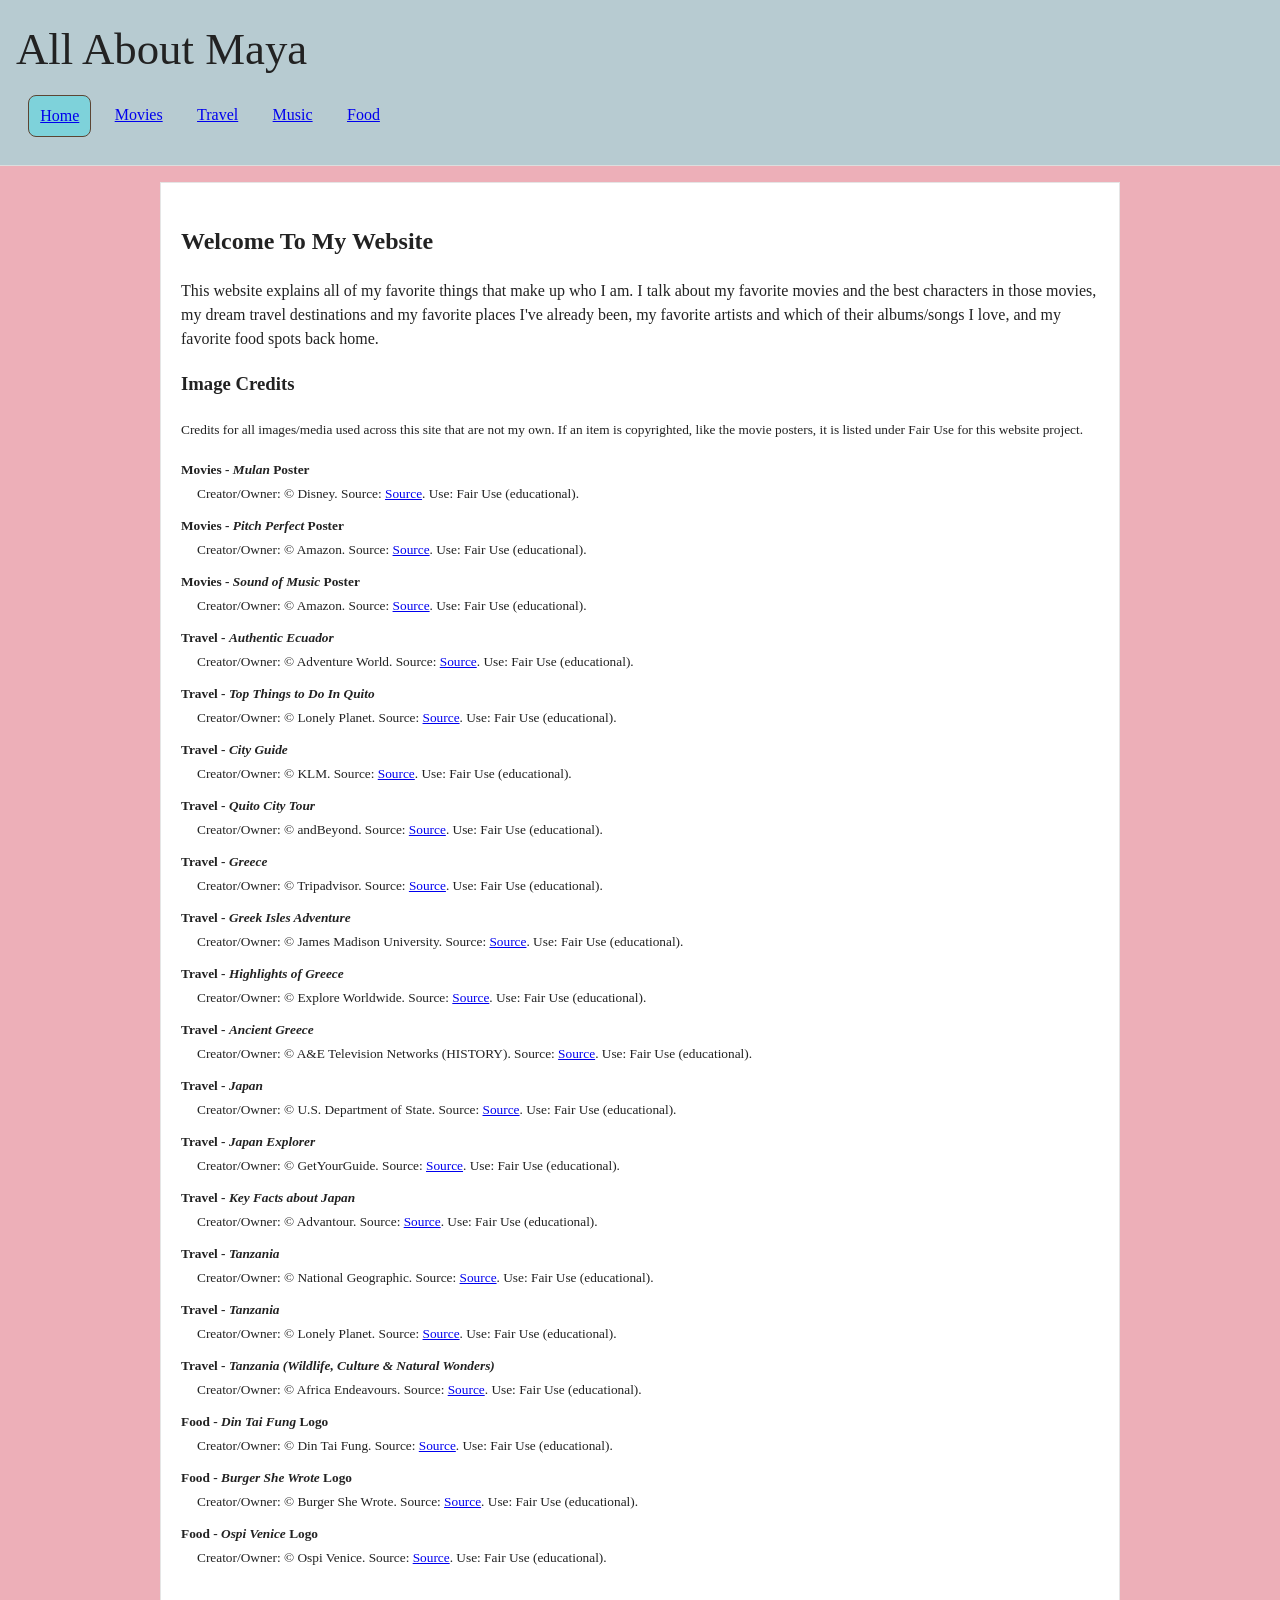
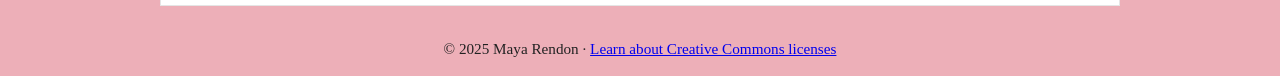
<file: index.html>
<!doctype html>
<html lang="en">
<head>
  <meta charset="utf-8">
  <title>Home - All About Maya</title>
  <link rel="stylesheet" href="stylesheet.css">
</head>
<body class="home">
<header>
  <h1>All About Maya</h1>
  <nav aria-label="Primary">
    <ul class="nav">
      <li><a href="index.html" aria-current="page">Home</a></li>
      <li><a href="movies.html">Movies</a></li>
      <li><a href="travel.html">Travel</a></li>
      <li><a href="music.html">Music</a></li>
      <li><a href="food.html">Food</a></li>
    </ul>
  </nav>
</header>
<main class="wrapper">
  <h2>Welcome To My Website</h2>
  <p class="intro">This website explains all of my favorite things that make up who I am. I talk about my favorite movies and the best characters in those movies, my dream travel destinations and my favorite places I've already been, my favorite artists and which of their albums/songs I love, and my favorite food spots back home.</p>
  <section id="attributions" aria-labelledby="attr-heading">
  <h3 id ="attr-heading">Image Credits</h3>
  <p><small>Credits for all images/media used across this site that are not my own. If an item is copyrighted, like the movie posters, it is listed under Fair Use for this website project.</small></p>
  <dl class="credits">
    <dt><small>Movies - <em>Mulan </em>Poster</small></dt>
    <dd><small>Creator/Owner: &copy; Disney.
      Source: <a class="ext" href="https://www.google.com/url?sa=i&url=https%3A%2F%2Fmovies.disney.com%2Fmulan&psig=AOvVaw2M5Bnrc571dBWCV6LaAeOo&ust=1762042688223000&source=images&cd=vfe&opi=89978449&ved=0CBkQjhxqFwoTCOilstbWz5ADFQAAAAAdAAAAABAE" target="_blank" rel="noopener">Source</a>.
      Use: Fair Use (educational).</small></dd>
    <dt><small>Movies - <em>Pitch Perfect </em>Poster</small></dt>
    <dd><small>Creator/Owner: &copy; Amazon.
      Source: <a class="ext" href="https://www.google.com/url?sa=i&url=https%3A%2F%2Fwww.amazon.com%2FPerfect-Poster-Kendrick-Skylar-Brittany%2Fdp%2FB009JE7KUQ&psig=AOvVaw36eaSXrVEy5tFm5iPcVyeG&ust=1762043080048000&source=images&cd=vfe&opi=89978449&ved=0CBkQjhxqFwoTCKjuxZHYz5ADFQAAAAAdAAAAABAE" target="_blank" rel="noopener">Source</a>.
      Use: Fair Use (educational).</small></dd>
    <dt><small>Movies - <em>Sound of Music </em>Poster</small></dt>
    <dd><small>Creator/Owner: &copy; Amazon.
      Source: <a class="ext" href="https://www.google.com/imgres?q=sound%20of%20music%20movie%20poster&imgurl=https%3A%2F%2Fm.media-amazon.com%2Fimages%2FI%2F71j5kC95RSL._AC_UF894%2C1000_QL80_.jpg&imgrefurl=https%3A%2F%2Fwww.amazon.com%2FJIONK%25C2%25AE-Sound-Music-Movie-Poster%2Fdp%2FB01F1WRV5I&docid=QW469u3zdgnhYM&tbnid=nWovrwPnkxcjNM&vet=12ahUKEwjJw9zm18-QAxWA48kDHY4LNOIQM3oECBwQAA..i&w=667&h=1000&hcb=2&ved=2ahUKEwjJw9zm18-QAxWA48kDHY4LNOIQM3oECBwQAA" target="_blank" rel="noopener">Source</a>.
      Use: Fair Use (educational).</small></dd>
    <dt><small>Travel - <em>Authentic Ecuador</em></small></dt>
    <dd><small>Creator/Owner: &copy; Adventure World.
      Source: <a class="ext" href="https://www.adventureworld.com/en-us/tours/authentic-ecuador" target="_blank" rel="noopener">Source</a>.
      Use: Fair Use (educational).</small></dd>
    <dt><small>Travel - <em>Top Things to Do In Quito</em></small></dt>
    <dd><small>Creator/Owner: &copy; Lonely Planet.
      Source: <a class="ext" href="https://www.lonelyplanet.com/articles/top-things-to-do-in-quito" target="_blank" rel="noopener">Source</a>.
      Use: Fair Use (educational).</small></dd>
    <dt><small>Travel - <em>City Guide</em></small></dt>
    <dd><small>Creator/Owner: &copy; KLM.
      Source: <a class="ext" href="https://www.klm.co.nz/travel-guide/destinations/south-america/ecuador/quito" target="_blank" rel="noopener">Source</a>.
      Use: Fair Use (educational).</small></dd>
    <dt><small>Travel - <em>Quito City Tour</em></small></dt>
    <dd><small>Creator/Owner: &copy; andBeyond.
      Source: <a class="ext" href="https://www.andbeyond.com/experiences/south-america/ecuador/quito/quito-city-tour/" target="_blank" rel="noopener">Source</a>.
      Use: Fair Use (educational).</small></dd>
    <dt><small>Travel - <em>Greece</em></small></dt>
    <dd><small>Creator/Owner: &copy; Tripadvisor.
      Source: <a class="ext" href="https://www.tripadvisor.com/Tourism-g189398-Greece-Vacations.html" target="_blank" rel="noopener">Source</a>.
      Use: Fair Use (educational).</small></dd>
    <dt><small>Travel - <em>Greek Isles Adventure</em></small></dt>
    <dd><small>Creator/Owner: &copy; James Madison University.
      Source: <a class="ext" href="https://www.jmu.edu/advancement/constituent-engagement/travel/trips/2025-06-greek-isles-adventure.shtml" target="_blank" rel="noopener">Source</a>.
      Use: Fair Use (educational).</small></dd>
    <dt><small>Travel - <em>Highlights of Greece</em></small></dt>
    <dd><small>Creator/Owner: &copy; Explore Worldwide.
      Source: <a class="ext" href="https://www.exploreworldwide.com/holidays/highlights-of-greece" target="_blank" rel="noopener">Source</a>.
      Use: Fair Use (educational).</small></dd>
    <dt><small>Travel - <em>Ancient Greece</em></small></dt>
    <dd><small>Creator/Owner: &copy; A&amp;E Television Networks (HISTORY).
      Source: <a class="ext" href="https://www.history.com/articles/ancient-greece" target="_blank" rel="noopener">Source</a>.
    Use: Fair Use (educational).</small></dd>
    <dt><small>Travel - <em>Japan</em></small></dt>
  <dd><small>Creator/Owner: &copy; U.S. Department of State.
    Source: <a class="ext" href="https://www.state.gov/countries-areas/japan" target="_blank" rel="noopener">Source</a>.
    Use: Fair Use (educational).</small></dd>
    <dt><small>Travel - <em>Japan Explorer</em></small></dt>
    <dd><small>Creator/Owner: &copy; GetYourGuide.
      Source: <a class="ext" href="https://www.getyourguide.com/explorer/japan-ttd169034/" target="_blank" rel="noopener">Source</a>.
      Use: Fair Use (educational).</small></dd>
    <dt><small>Travel - <em>Key Facts about Japan</em></small></dt>
    <dd><small>Creator/Owner: &copy; Advantour.
      Source: <a class="ext" href="https://www.advantour.com/japan/general.htm" target="_blank" rel="noopener">Source</a>.
      Use: Fair Use (educational).</small></dd>
    <dt><small>Travel - <em>Tanzania</em></small></dt>
    <dd><small>Creator/Owner: &copy; National Geographic.
      Source: <a class="ext" href="https://kids.nationalgeographic.com/geography/countries/article/tanzania" target="_blank" rel="noopener">Source</a>.
      Use: Fair Use (educational).</small></dd>
    <dt><small>Travel - <em>Tanzania</em></small></dt>
    <dd><small>Creator/Owner: &copy; Lonely Planet.
      Source: <a class="ext" href="https://www.lonelyplanet.com/destinations/tanzania" target="_blank" rel="noopener">Source</a>.
      Use: Fair Use (educational).</small></dd>
    <dt><small>Travel - <em>Tanzania (Wildlife, Culture &amp; Natural Wonders)</em></small></dt>
    <dd><small>Creator/Owner: &copy; Africa Endeavours.
      Source: <a class="ext" href="https://www.africaendeavours.com/blog/tanzania-wildlife-culture-natural-wonders" target="_blank" rel="noopener">Source</a>.
      Use:  Fair Use (educational).</small></dd>
    <dt><small>Food - <em>Din Tai Fung </em>Logo</small></dt>
    <dd><small>Creator/Owner: &copy; Din Tai Fung.
      Source: <a class="ext" href="https://www.facebook.com/dintaifungseattle/" target="_blank" rel="noopener">Source</a>.
      Use: Fair Use (educational).</small></dd>
    <dt><small>Food - <em>Burger She Wrote</em> Logo</small></dt>
    <dd><small>Creator/Owner: &copy; Burger She Wrote.
      Source: <a class="ext" href="https://burgershewrote.com/" target="_blank" rel="noopener">Source</a>.
      Use: Fair Use (educational).</small></dd>
    <dt><small>Food - <em>Ospi Venice</em> Logo</small></dt>
    <dd><small>Creator/Owner: &copy; Ospi Venice.
      Source: <a class="ext" href="https://www.facebook.com/ospivenice/" target="_blank" rel="noopener">Source</a>.
      Use: Fair Use (educational).</small></dd>
  </dl>
  </section>
</main>

<footer>
  © 2025 Maya Rendon ·
  <a href="https://creativecommons.org/about/cclicenses/" target="_blank" rel="noopener">Learn about Creative Commons licenses</a>
</footer>

</body>
</html>
</file>
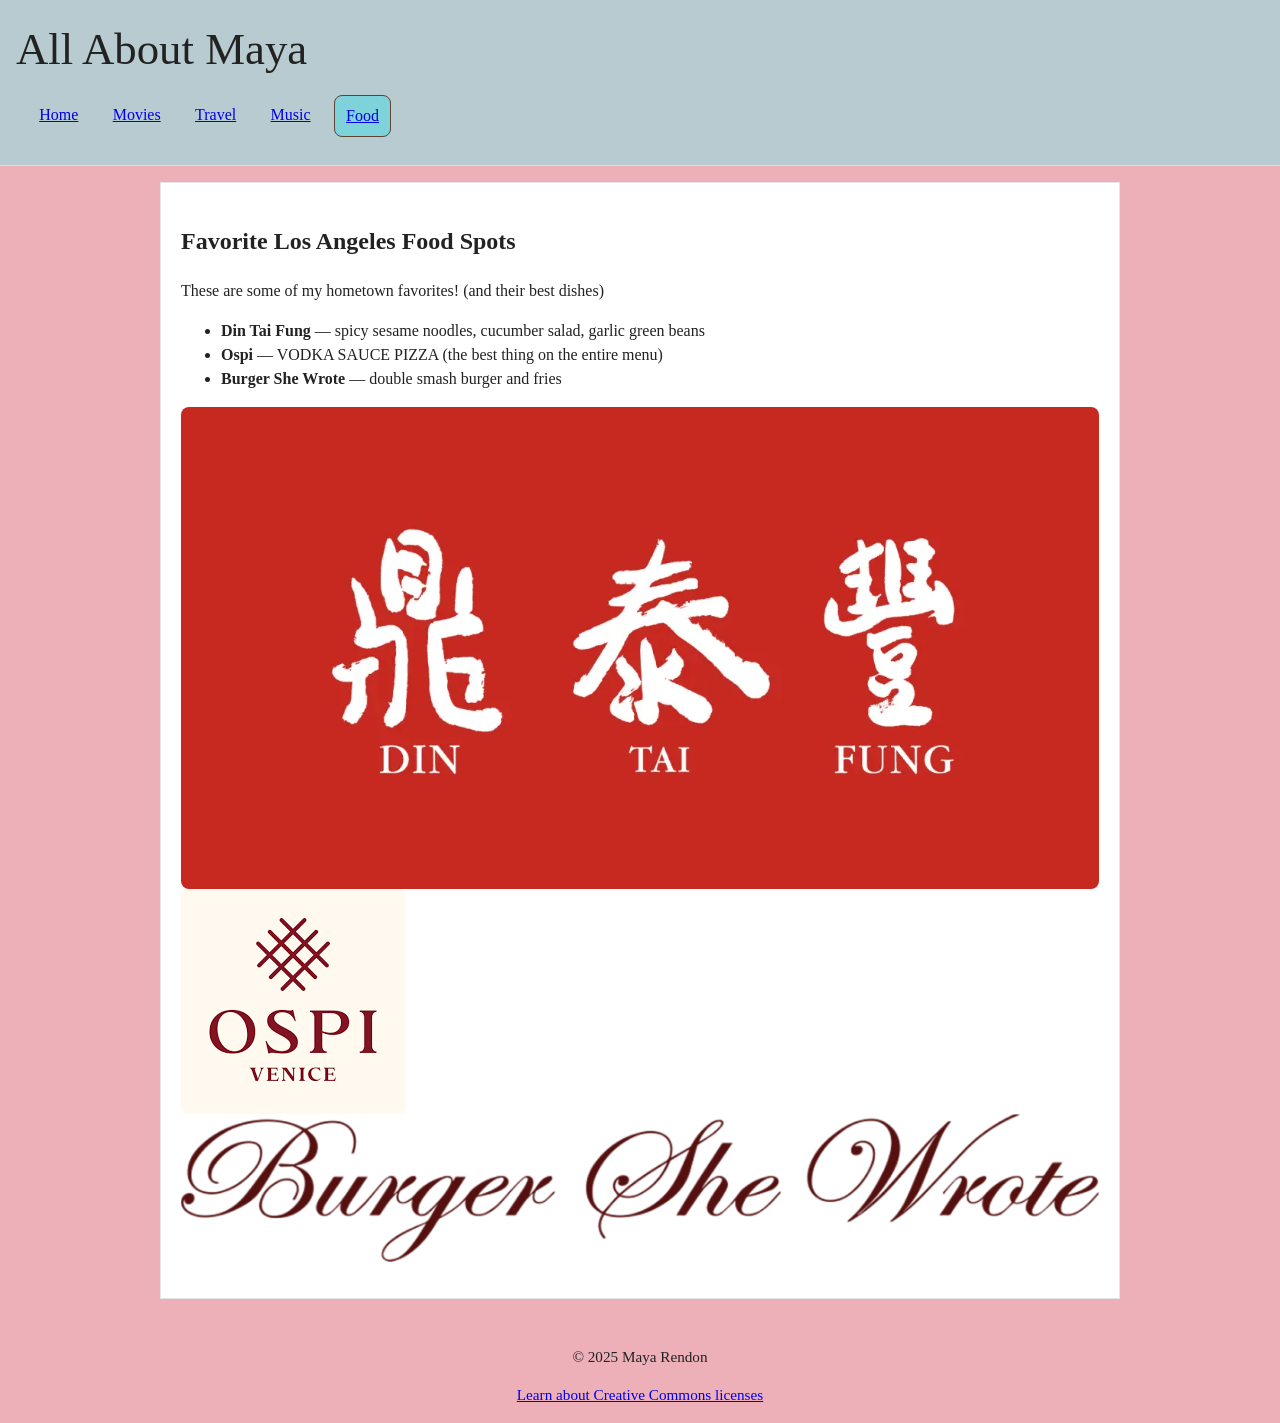
<file: food.html>
<!doctype html>
<html lang="en">
<head>
  <meta charset="utf-8">
  <title>Food - All About Maya</title>
  <link rel="stylesheet" href="stylesheet.css">
</head>

<body class="food">
<header>
  <h1>All About Maya</h1>
  <nav aria-label="Primary">
    <ul class="nav">
      <li><a href="index.html">Home</a></li>
      <li><a href="movies.html">Movies</a></li>
      <li><a href="travel.html">Travel</a></li>
      <li><a href="music.html">Music</a></li>
      <li><a href="food.html" aria-current="page">Food</a></li>
    </ul>
  </nav>
</header>
<main class="wrapper">
  <h2>Favorite Los Angeles Food Spots</h2>
  <p>These are some of my hometown favorites! (and their best dishes)</p>

  <ul>
    <li><strong>Din Tai Fung</strong> — spicy sesame noodles, cucumber salad, garlic green beans</li>
    <li><strong>Ospi</strong> — VODKA SAUCE PIZZA (the best thing on the entire menu)</li>
    <li><strong>Burger She Wrote</strong> — double smash burger and fries</li>
  </ul>

  <figure>
    <img class="wide" src="images/dtf.jpg" alt="Din Tai Fung Logo">
    
    <img src="images/ospi.jpg" alt="Ospi Logo">
    <img src="images/bsw.jpg" alt="Burger She Wrote Logo">
  </figure>

</main>

<footer>
<p>&copy; 2025 Maya Rendon</p><a href="https://creativecommons.org/about/cclicenses/" target="_blank" rel="noopener">Learn about Creative Commons licenses</a>
</footer>

</body>
</html>
</file>
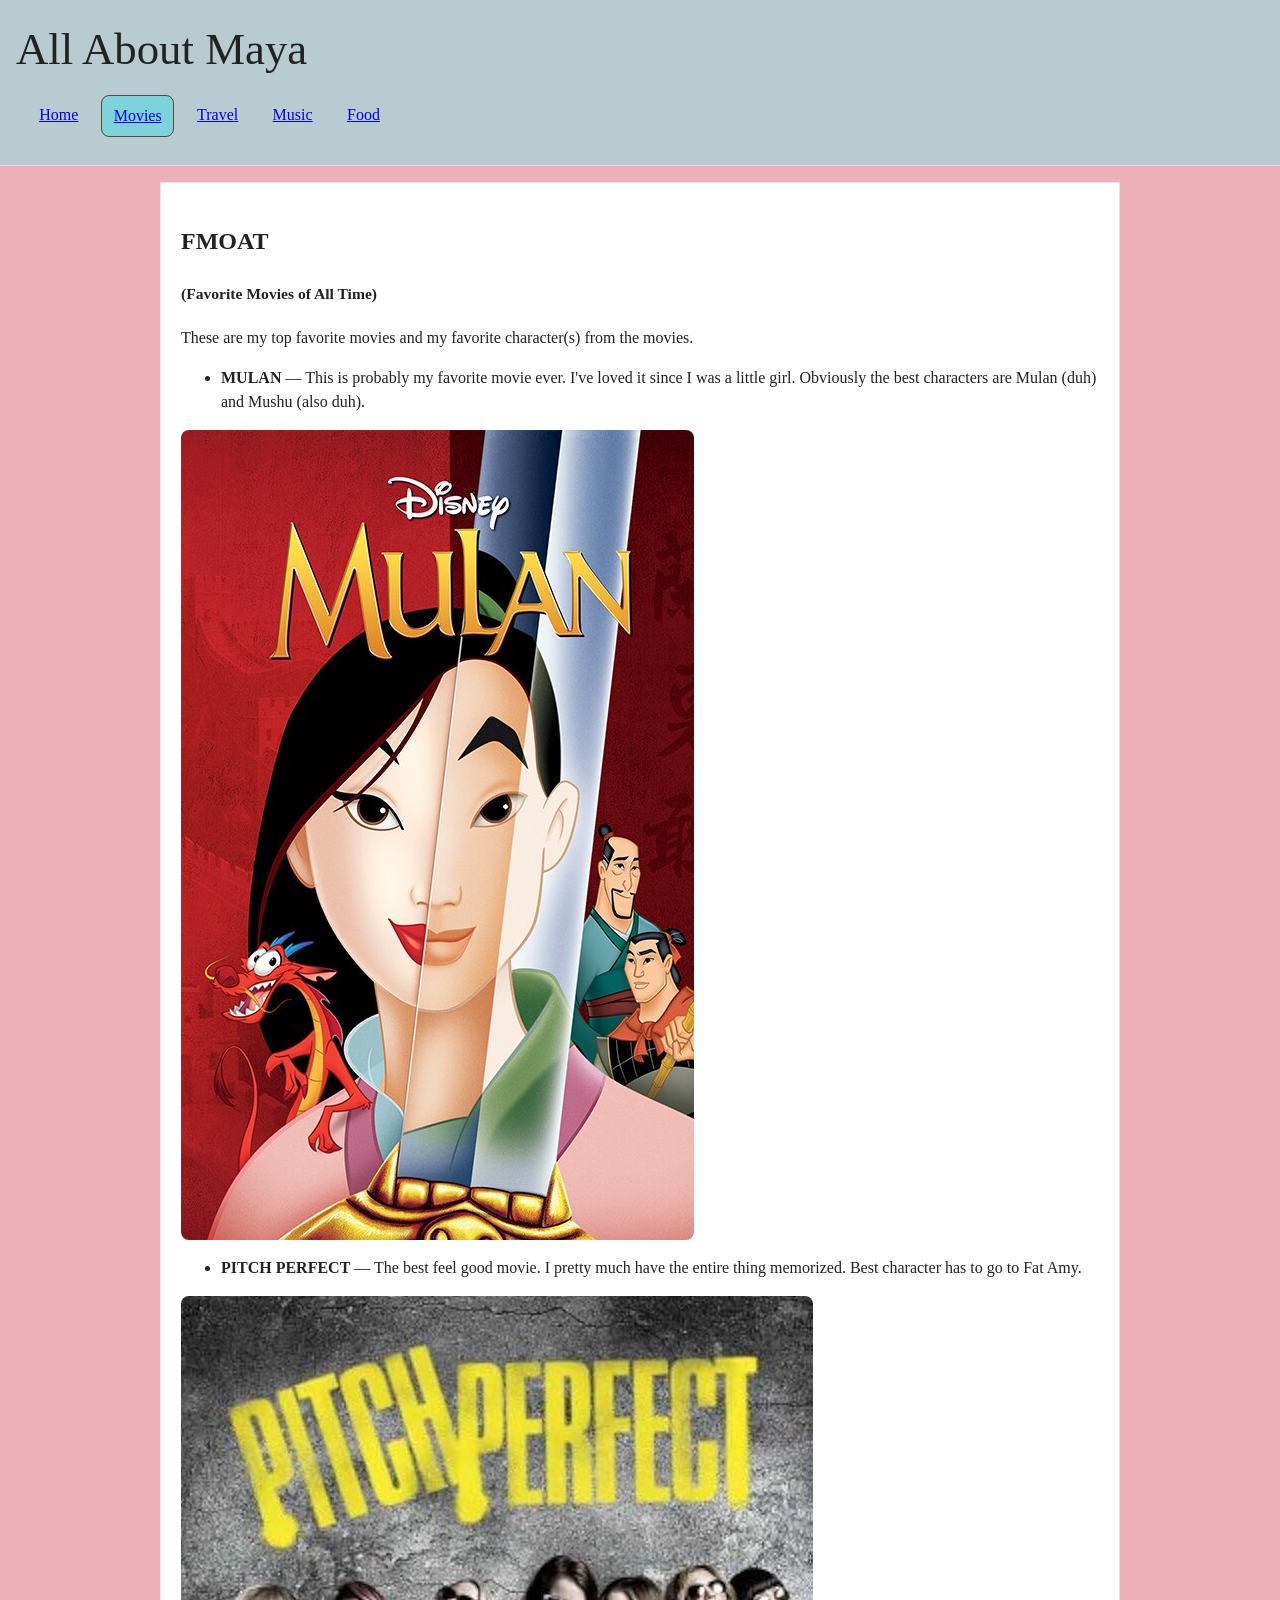
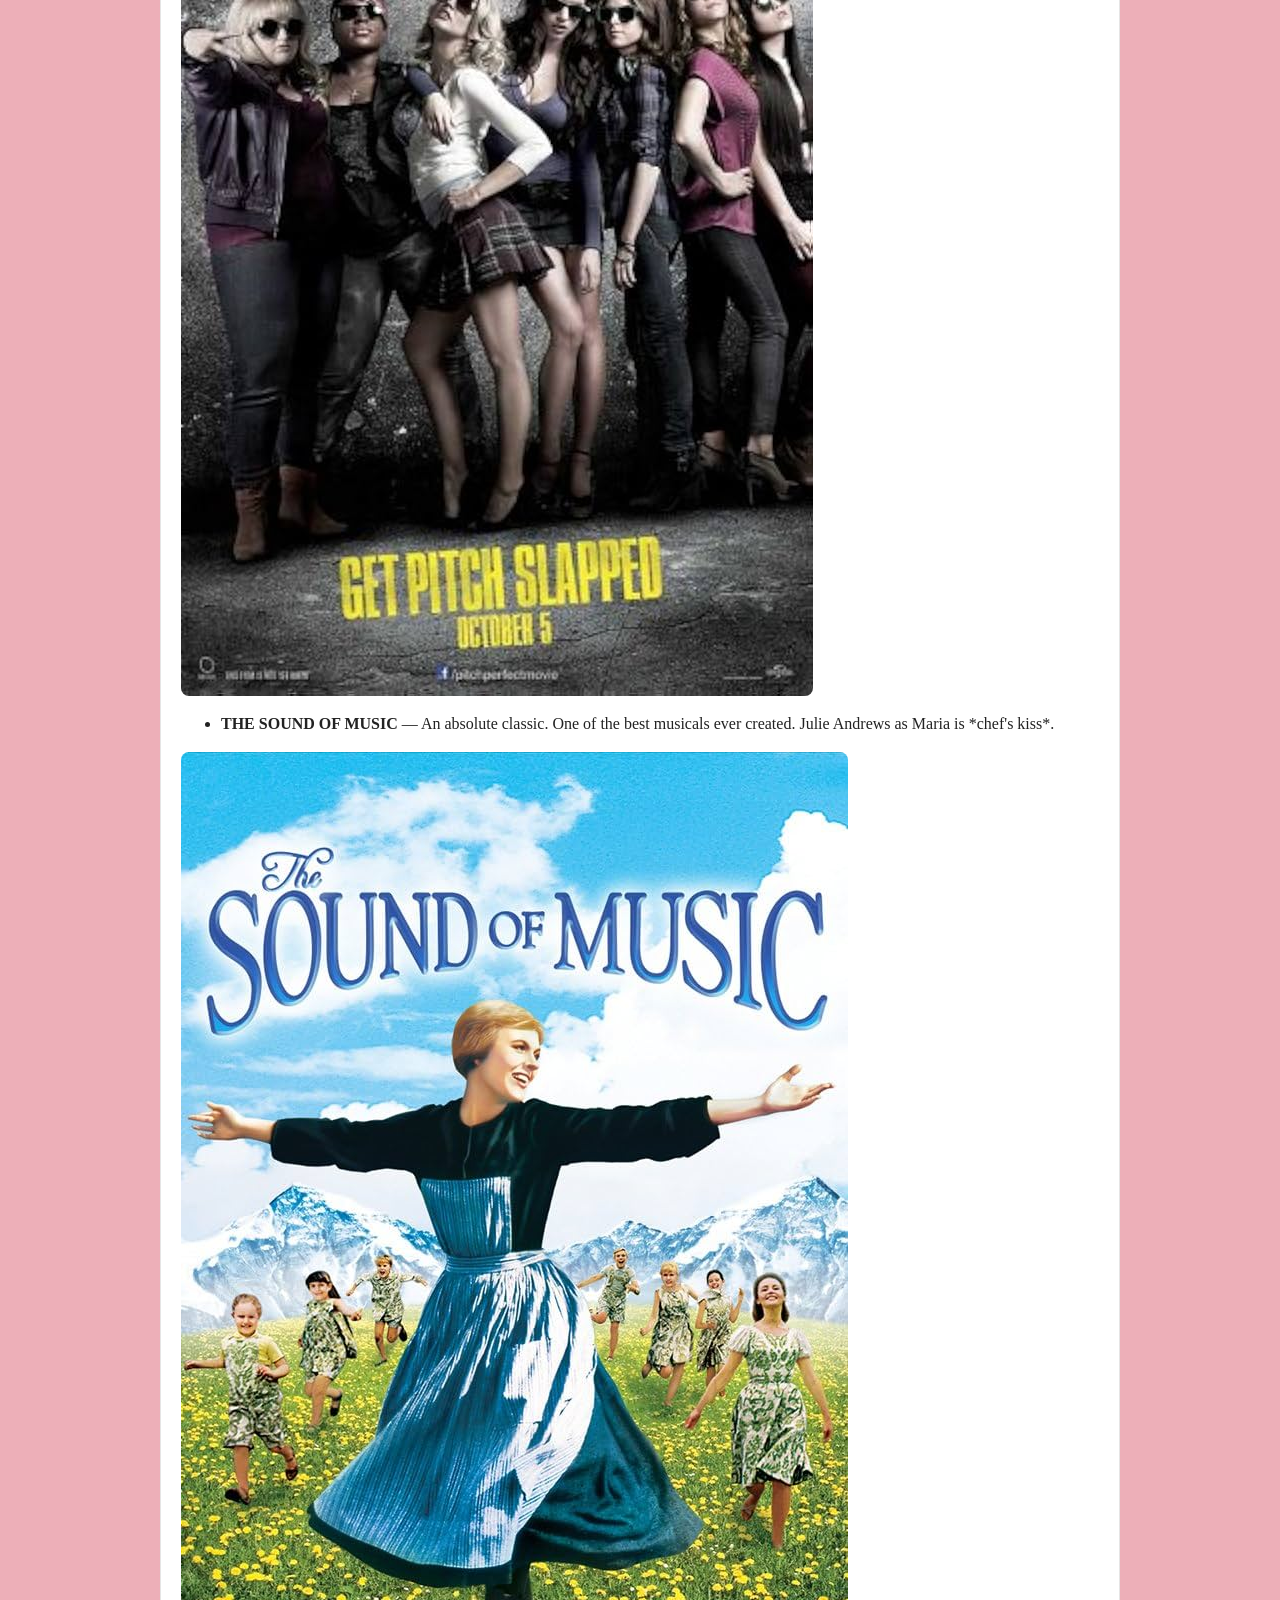
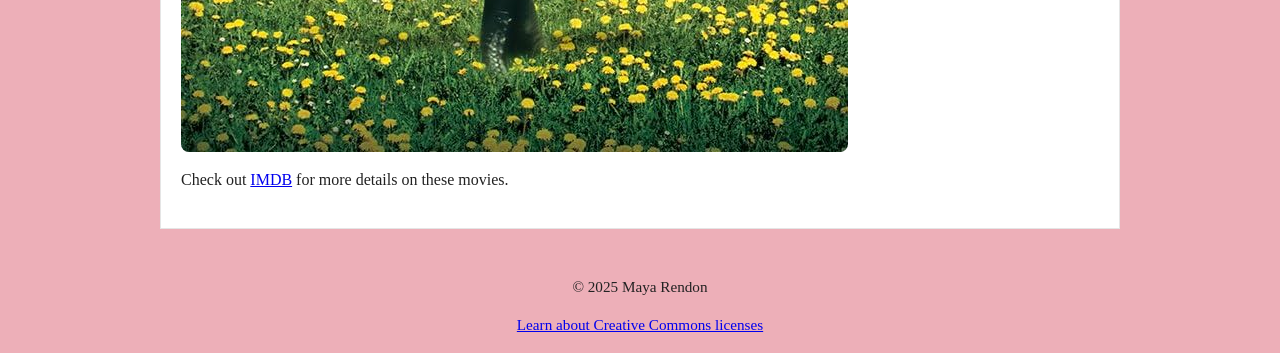
<file: movies.html>
<!doctype html>
<html lang="en">
<head>
  <meta charset="utf-8">
  <title>Movies — All About Maya</title>
  <link rel="stylesheet" href="stylesheet.css">
</head>

<body class="movies">
<header>
  <h1>All About Maya</h1>
  <nav aria-label="Primary">
    <ul class="nav">
      <li><a href="index.html">Home</a></li>
      <li><a href="movies.html" aria-current="page">Movies</a></li>
      <li><a href="travel.html">Travel</a></li>
      <li><a href="music.html">Music</a></li>
      <li><a href="food.html">Food</a></li>
    </ul>
  </nav>
</header>
<main class="wrapper">
  <h2>FMOAT</h2>
  <h3><small>(Favorite Movies of All Time)</small></h3>
  <p>These are my top favorite movies and my favorite character(s) from the movies.</p>

  <ul>
    <li><strong>MULAN</strong> — This is probably my favorite movie ever. I've loved it since I was a little girl. Obviously the best characters are Mulan (duh) and Mushu (also duh).</li>
  </ul>
 
  <figure>
    <img src="images/mulan.jpg" alt="Mulan Movie Poster">
  </figure>
  
  <ul>
    <li><strong>PITCH PERFECT</strong> — The best feel good movie. I pretty much have the entire thing memorized. Best character has to go to Fat Amy.</li>
  </ul>
  
  <figure>
    <img src="images/pitchperfect.jpg" alt="Pitch Perfect Movie Poster">
  </figure>
  
  <ul>
    <li><strong>THE SOUND OF MUSIC</strong> — An absolute classic. One of the best musicals ever created. Julie Andrews as Maria is *chef's kiss*.</li>
  </ul> 
  
  <figure>
    <img src="images/soundofmusic.jpg" alt="Sound of Music Movie Poster">
  </figure>

  

  <p>Check out <a class="ext" href="https://www.imdb.com/" target="_blank" rel="noopener">IMDB</a> for more details on these movies.</p>
</main>

<footer>
<p>&copy; 2025 Maya Rendon</p>  <a href="https://creativecommons.org/about/cclicenses/" target="_blank" rel="noopener">Learn about Creative Commons licenses</a>
</footer>

</body>
</html>
</file>
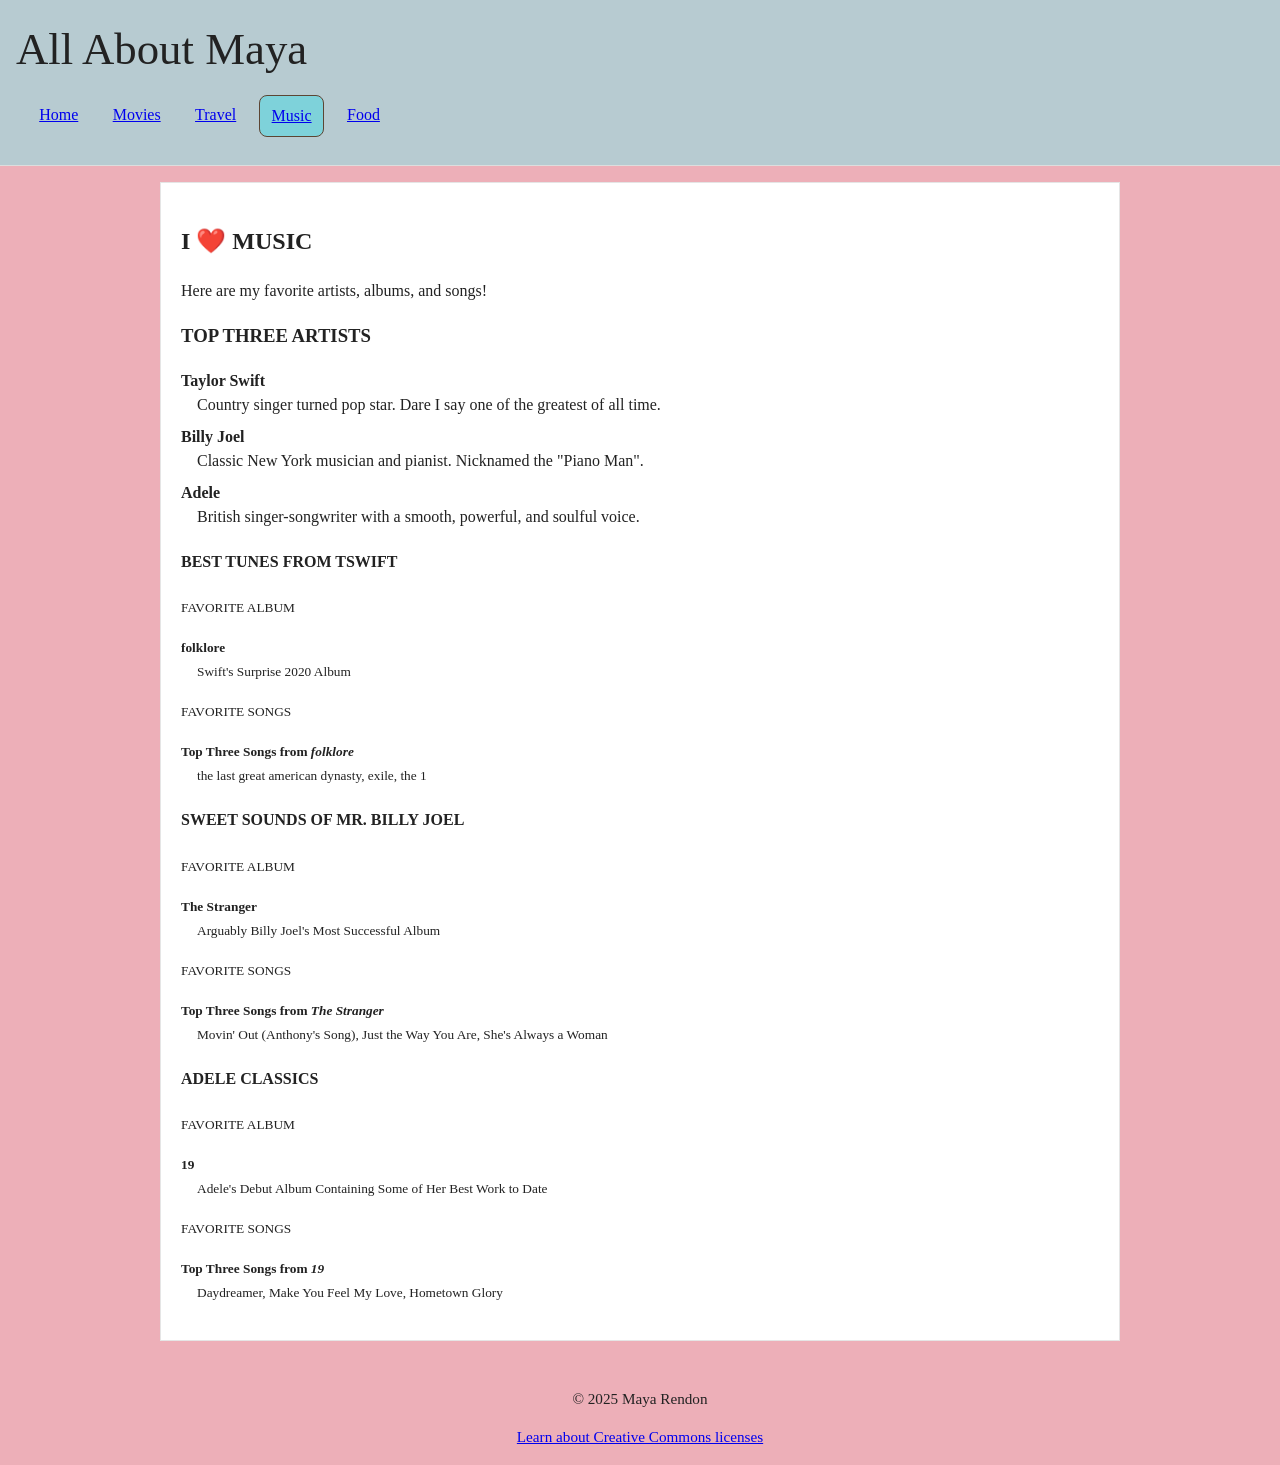
<file: music.html>
<!doctype html>
<html lang="en">
<head>
  <meta charset="utf-8">
  <title>Music — All About Maya</title>
  <link rel="stylesheet" href="stylesheet.css">
</head>

<body class="music">
<header>
  <h1>All About Maya</h1>
  <nav aria-label="Primary">
    <ul class="nav">
      <li><a href="index.html">Home</a></li>
      <li><a href="movies.html">Movies</a></li>
      <li><a href="travel.html">Travel</a></li>
      <li><a href="music.html" aria-current="page">Music</a></li>
      <li><a href="food.html">Food</a></li>
    </ul>
  </nav>
</header>
<main class="wrapper">
  <h2>I ❤️ MUSIC</h2>
  <p>Here are my favorite artists, albums, and songs!</p>

  <h3>TOP THREE ARTISTS</h3>
  <dl>
    <dt>Taylor Swift</dt><dd>Country singer turned pop star. Dare I say one of the greatest of all time.</dd>
    <dt>Billy Joel</dt><dd>Classic New York musician and pianist. Nicknamed the "Piano Man".</dd>
    <dt>Adele</dt><dd>British singer-songwriter with a smooth, powerful, and soulful voice.</dd>
  </dl>
  
  <h4>BEST TUNES FROM TSWIFT</h4>
  <p><small>FAVORITE ALBUM</small></p>
    <dl>
      <dt><small>folklore</small></dt>
      <dd><small>Swift's Surprise 2020 Album</small></dd>
    </dl>
  
  <p><small>FAVORITE SONGS</small></p>
    <dl>
      <dt><small>Top Three Songs from <em>folklore</em></small></dt>
      <dd><small>the last great american dynasty, exile, the 1</small></dd>
    </dl>
  <h4>SWEET SOUNDS OF MR. BILLY JOEL</h4>
  <p><small>FAVORITE ALBUM</small></p>
    <dl>
      <dt><small>The Stranger</small></dt>
      <dd><small>Arguably Billy Joel's Most Successful Album</small></dd>
    </dl>
  
  <p><small>FAVORITE SONGS</small></p>
    <dl>
      <dt><small>Top Three Songs from <em>The Stranger</em></small></dt>
      <dd><small>Movin' Out (Anthony's Song), Just the Way You Are, She's Always a Woman</small></dd>
    </dl>

  <h4>ADELE CLASSICS</h4>
  <p><small>FAVORITE ALBUM</small></p>
    <dl>
      <dt><small>19</small></dt>
      <dd><small>Adele's Debut Album Containing Some of Her Best Work to Date</small></dd>
    </dl>
  
  <p><small>FAVORITE SONGS</small></p>
    <dl>
      <dt><small>Top Three Songs from <em>19</em></small></dt>
      <dd><small>Daydreamer, Make You Feel My Love, Hometown Glory</small></dd>
    </dl>
</main>

<footer>
<p>&copy; 2025 Maya Rendon</p><a href="https://creativecommons.org/about/cclicenses/" target="_blank" rel="noopener">Learn about Creative Commons licenses</a>
</footer>

</body>
</html>
</file>
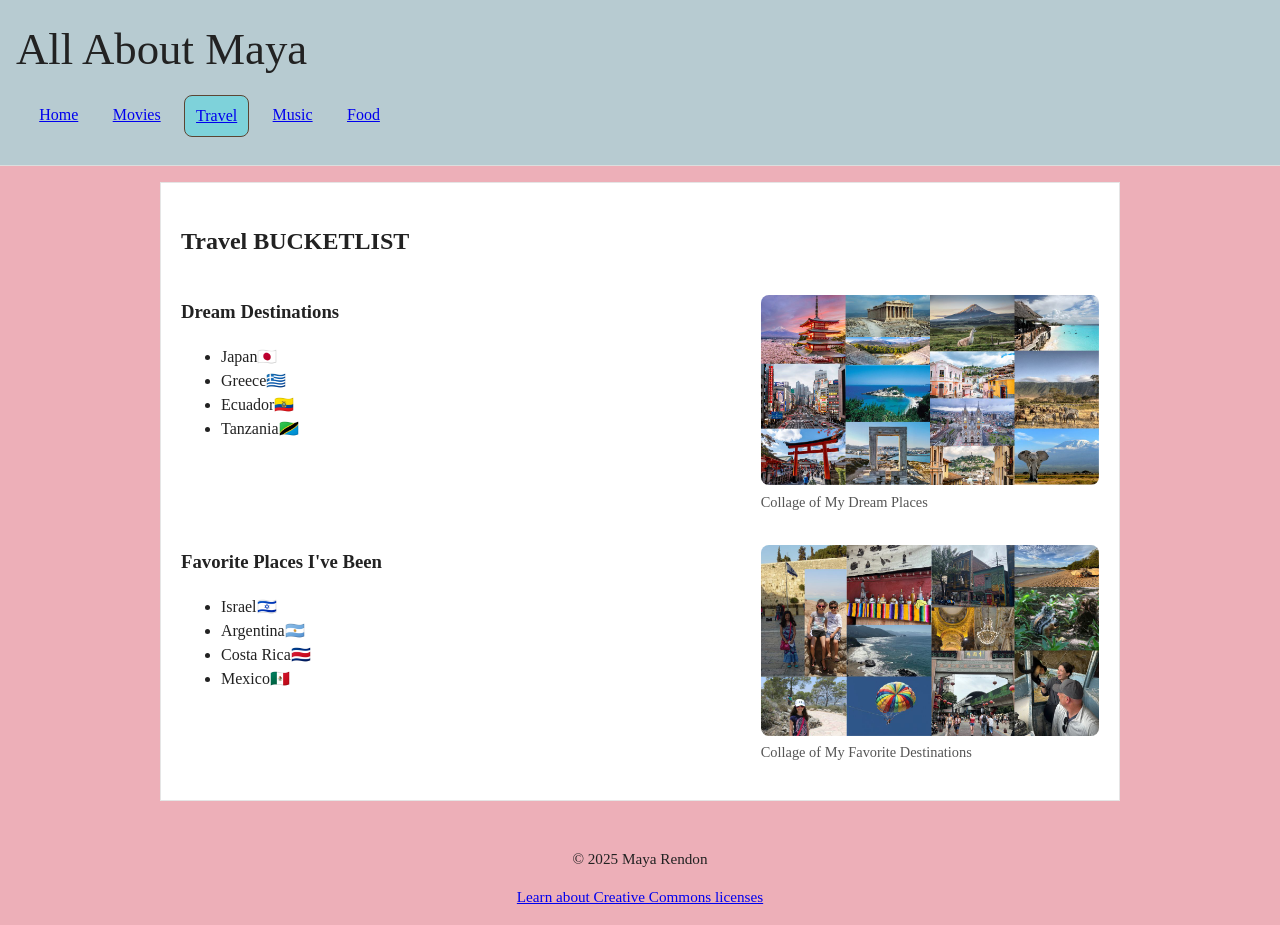
<file: travel.html>
<!doctype html>
<html lang="en">
<head>
  <meta charset="utf-8">
  <title>Travel - All About Maya</title>
  <link rel="stylesheet" href="stylesheet.css">
</head>

<body class="unique-layout travel">
<header>
  <h1>All About Maya</h1>
  <nav aria-label="Primary">
    <ul class="nav">
      <li><a href="index.html">Home</a></li>
      <li><a href="movies.html">Movies</a></li>
      <li><a href="travel.html" aria-current="page">Travel</a></li>
      <li><a href="music.html">Music</a></li>
      <li><a href="food.html">Food</a></li>
    </ul>
  </nav>
</header>
<main class="wrapper">
  <h2>Travel BUCKETLIST</h2>
  <div class="grid">
    <section>
      <h3>Dream Destinations</h3>
      <ul>
        <li>Japan🇯🇵</li>
        <li>Greece🇬🇷</li>
        <li>Ecuador🇪🇨</li>
        <li>Tanzania🇹🇿</li>
      </ul>
    </section>
    <aside>
      <figure>
        <img src="images/wanttogo.jpg" alt="Collage of Places I Want To Go">
        <figcaption>Collage of My Dream Places</figcaption>
      </figure>
    </aside>
  </div>
  
  <div class="grid">
    <section>
      <h3>Favorite Places I've Been</h3>
      <ul>
        <li>Israel🇮🇱</li>
        <li>Argentina🇦🇷</li>
        <li>Costa Rica🇨🇷</li>
        <li>Mexico🇲🇽</li>
      </ul>
    </section>
    <aside>
      <figure>
        <img src="images/travelplaces.jpg" alt="Collage of Places I've Been">
        <figcaption>Collage of My Favorite Destinations</figcaption>
      </figure>
    </aside>
  </div>
  
</main>

<footer>
<p>&copy; 2025 Maya Rendon</p><a href="https://creativecommons.org/about/cclicenses/" target="_blank" rel="noopener">Learn about Creative Commons licenses</a>
</footer>

</body>
</html>
</file>
<file: stylesheet.css>
html{box-sizing:border-box}*,*:before,*:after{box-sizing:inherit}
body{
    font-family:Georgia, serif;
    background:#EDAFB8;
    margin: 0;
    color: #222;
    line-height: 1.5;
}
img {max-width: 100%; height: auto; display: block; border-radius: 8px}
.wrapper{max-width: 960px; margin: 1rem auto; padding: 1.25rem; background: #fff; border: 1px solid #e5e5e5;}
header{
    background: #B7CBD1;
    border-bottom: 1px solid #ddd;
    padding: 0.75rem;
}
header h1 {
    font-family: "Brush Script MT", cursive;
    font-weight: 400;
    margin: 0;
    font-size: 2.8rem;
    padding: 0.25rem;
}

.nav{
    list-style:none;
    display:flex;
    gap: 0.75rem;
    padding: 0 1rem 1rem;
    margin: 0.5rem 0 0;
    flex-wrap:wrap;
}

.nav a {
    display: inline-block;
    padding: 0.5rem 0.7rem;
    border-radius: 0.5rem;
    text-decoration: underline;
}

.nav a[aria-current="page"]{
    background: #7ED2DA;
    border: 1px solid #5C4533;
}

figure{margin: 1rem 0;}
figcaption{
    font-size: 0.9rem;
    color: #555;
    margin-top: 0.4rem;
}
footer{
    padding:1rem;
    text-align:center;
    margin-top: 1rem;
    font-size: 0.95rem;
}

dl{margin: 1rem 0;}
dt{font-weight: 700;}
dd{margin: 0 0 0.5rem 1rem;}

/* Travel Page — unique layout */
.travel .grid{
  display: grid;
  gap: 1rem;
  align-items: start;
}
@media (min-width: 700px){
  .travel .grid{ grid-template-columns: 1.25fr .75fr;}
}
</file>
